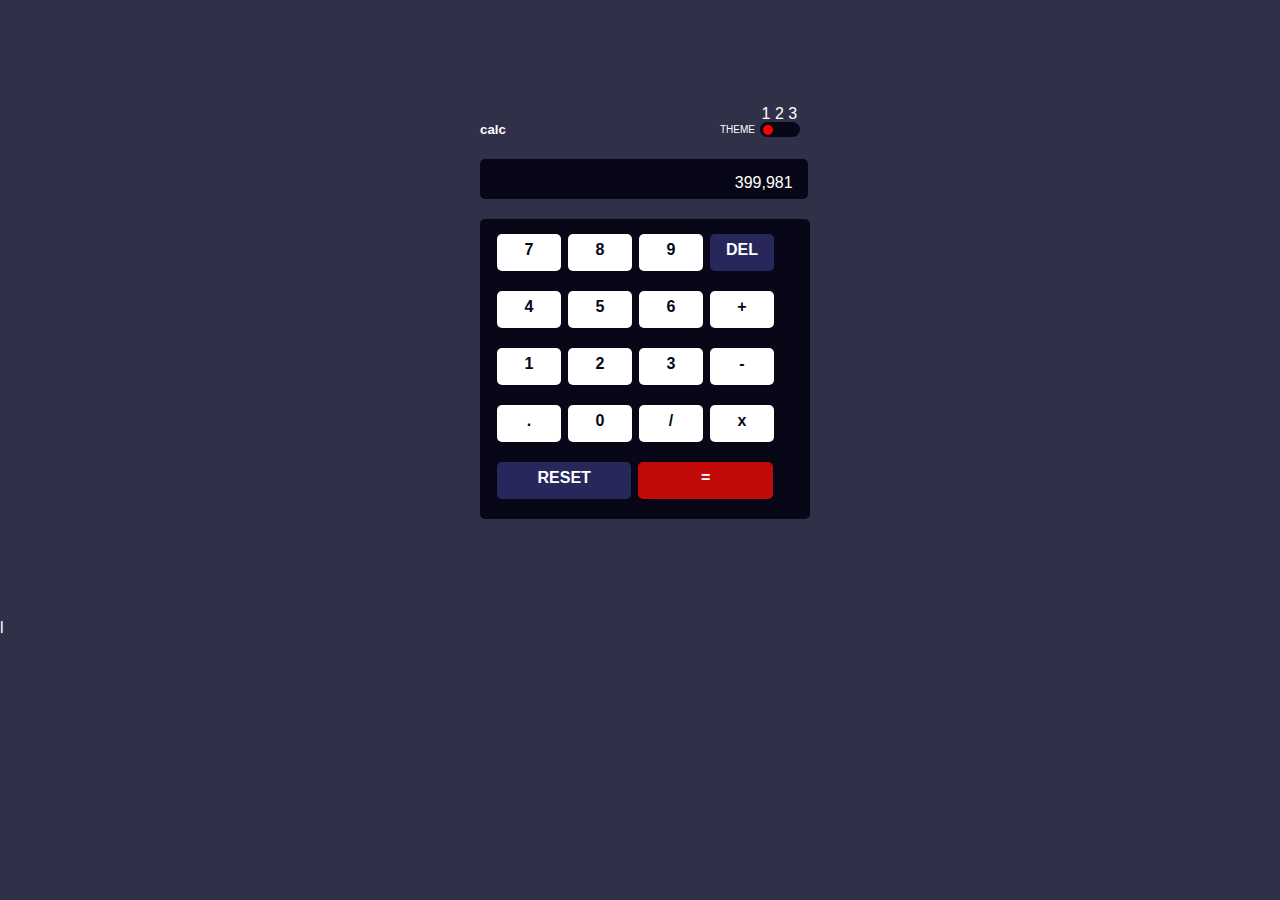
<file: index.html>
<!DOCTYPE html>
<html lang="en">
  <head>
    <meta charset="UTF-8" />
    <meta http-equiv="X-UA-Compatible" content="IE=edge" />
    <meta name="viewport" content="width=device-width, initial-scale=1.0" />
    <title>Calculator App</title>
  </head>
  <body>
    <!DOCTYPE html>
    <html lang="en">
      <head>
        <meta charset="UTF-8" />
        <meta http-equiv="X-UA-Compatible" content="IE=edge" />
        <meta name="viewport" content="width=device-width, initial-scale=1.0" />
        <title>Calculator</title>
        <link rel="stylesheet" href="calApp.css" />
      </head>
      <body>
        <!-- main -->
        <main class="bigContainer">
          <p>1 2 3</p>
          <section id="header">
            <h5>calc</h5>
            <div id="timer">
              <h6>THEME</h6>
              <div id="blue-butt">
                <div id="red-butt"></div>
              </div>
            </div>
          </section>
          <section id="screen">399,981</section>

          <section class="itemContainer" style="width: 100%">
            <!-- <div> -->
            <div class="items" id="items1">7</div>
            <div class="items" id="items2">8</div>
            <div class="items" id="items3">9</div>
            <div class="items" id="items4">DEL</div>
            <div class="items" id="items5">4</div>
            <div class="items" id="items6">5</div>
            <div class="items" id="items7">6</div>
            <div class="items" id="items8">+</div>
            <div class="items" id="items9">1</div>
            <div class="items" id="items10">2</div>
            <div class="items" id="items11">3</div>
            <div class="items" id="items12">-</div>
            <div class="items" id="items13">.</div>
            <div class="items" id="items14">0</div>
            <div class="items" id="items15">/</div>
            <div class="items" id="items16">x</div>
            <div class="items" id="items17">RESET</div>
            <div class="items" id="items18">=</div>
            <!-- </div> -->
          </section>
        </main>
      </body>
    </html>
    l
  </body>
</html>
</file>
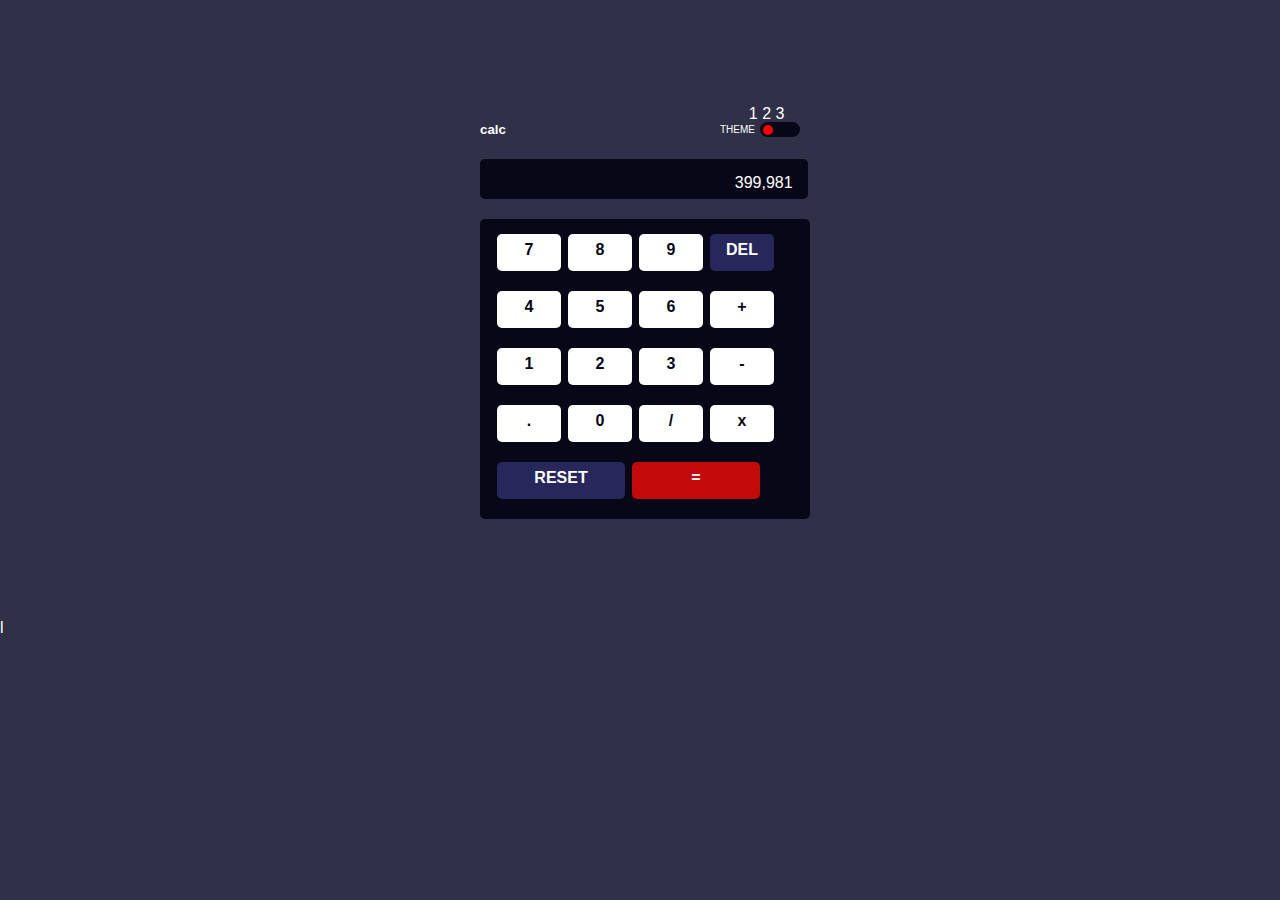
<file: futurelabs2.html>
<!DOCTYPE html>
<html lang="en">
  <head>
    <meta charset="UTF-8" />
    <meta http-equiv="X-UA-Compatible" content="IE=edge" />
    <meta name="viewport" content="width=device-width, initial-scale=1.0" />
    <title>Calculator App</title>
  </head>
  <body>
    <!DOCTYPE html>
    <html lang="en">
      <head>
        <meta charset="UTF-8" />
        <meta http-equiv="X-UA-Compatible" content="IE=edge" />
        <meta name="viewport" content="width=device-width, initial-scale=1.0" />
        <title>Calculator</title>
        <link rel="stylesheet" href="futurelabs2.css" />
      </head>
      <body>
        <!-- main -->
        <main class="bigContainer">
          <p>1 2 3</p>
          <section id="header">
            <h5>calc</h5>
            <div id="timer">
              <h6>THEME</h6>
              <div id="blue-butt">
                <div id="red-butt"></div>
              </div>
            </div>
          </section>
          <section id="screen">399,981</section>

          <section class="itemContainer" style="width: 100%">
            <!-- <div> -->
              <div class="items" id="items1">7</div>
              <div class="items" id="items2">8</div>
              <div class="items" id="items3">9</div>
              <div class="items" id="items4">DEL</div>
              <div class="items" id="items5">4</div>
              <div class="items" id="items6">5</div>
              <div class="items" id="items7">6</div>
              <div class="items" id="items8">+</div>
              <div class="items" id="items9">1</div>
              <div class="items" id="items10">2</div>
              <div class="items" id="items11">3</div>
              <div class="items" id="items12">-</div>
              <div class="items" id="items13">.</div>
              <div class="items" id="items14">0</div>
              <div class="items" id="items15">/</div>
              <div class="items" id="items16">x</div>
              <div class="items" id="items17">RESET</div>
              <div class="items" id="items18">=</div>
            <!-- </div> -->
          </section>
        </main>
      </body>
    </html>
    l
  </body>
</html>
</file>
<file: calApp.css>
body {
  margin: 0;
  padding: 0;
  color: #ffffff;
  font-family: Arial, Helvetica, sans-serif;
  background-color: rgb(48, 48, 72);
}

main {
  width: 25%;
  margin: 100px auto;
  /* border: #ffffff solid 2px; */
}
#header {
  display: flex;
  justify-content: space-between;
  margin-top: 10px;
  /* border: #ffffff solid 2px; */
  width: 100%;
}

#header h6 {
  font-weight: lighter;
  font-size: 10px;
}
#timer {
  display: flex;
  align-items: center;
  justify-content: space-around;
}

.bigContainer > p {
  position: absolute;
  margin-top: 5px;
  margin-left: 22%;
}
/* blue button style */
#blue-butt {
  width: 40px;
  height: 15px;
  border-radius: 10px;
  background-color: rgb(7, 7, 23);
  margin-left: 5px;
}

/* red button stylie */
#red-butt {
  float: left;
  width: 10px;
  height: 10px;
  border-radius: 5px;
  background-color: red;
  margin-top: 2.5px;
  margin-left: 3px;
}

#screen {
  width: 93%;
  margin: auto;
  height: 10px;
  background-color: rgb(7, 7, 23);
  /* background-color: rgb(7, 7, 23); */
  border-radius: 5px;
  text-align: right;
  color: #ffffff;
  padding: 15px;
}

#screen > h2 {
  text-align: right;
}

.itemContainer {
  /* margin: auto; */
  /* height: 300px; */
  background-color: rgb(7, 7, 23);
  border-radius: 5px;
  margin-top: 20px;
  /* padding: 20px 35px 20px 35px; */
  display: flex;
  flex-direction: row;
  flex-wrap: wrap;
  width: 100%;
  padding-left: 10px;
}

.holder {
  /* margin: auto; */
  /* height: 300px; */
  background-color: rgb(7, 7, 23);
  border-radius: 5px;
  margin-top: 20px;
  /* padding: 20px 35px 20px 35px; */
  display: flex;
  flex-direction: row;
  flex-wrap: wrap;
  width: 100%;
  justify-content: center;
  margin-left: auto;
  margin-right: auto;
}

.items {
  width: 20%;
  height: 30px;
  border-radius: 5px;
  background-color: #ffffff;
  margin: 15px 0px 5px 0px;
  margin-left: 7px;
  text-align: center;
  color: rgb(7, 7, 23);
  padding-top: 7px;
  font-weight: bold;
}
#items4 {
  background-color: rgb(39, 39, 91);
  color: #ffffff;
}

#items17 {
  width: 42%;
  background-color: rgb(39, 39, 91);
  color: #ffffff;
}

#items18 {
  width: 42%;
  background-color: rgb(195, 10, 10);
  color: #ffffff;
  margin-bottom: 20px;
}

@media (max-width: 768px) {
  .itemContainer {
    width: 50%;
    margin: auto;
    /* height: 300px; */
    background-color: rgb(7, 7, 23);
    border-radius: 5px;
    margin-top: 20px;
    /* padding: 20px 35px 20px 35px; */
    display: flex;
    flex-direction: row;
    flex-wrap: wrap;
  }

  main {
    width: 50%;
  }
  #screen {
    width: 93%;
    margin: auto;
  }
  #header {
    display: flex;
    justify-content: space-between;
    margin-top: 10px;
    /* border: #ffffff solid 2px; */
    width: 100%;
  }
}

@media (max-width: 1000px) {
  .bigContainer > p {
    /* position: absolute;
  margin-top: 5px;
  margin-left: 240px; */
    float: right;
    margin-left: 42%;
  }
}
</file>
<file: futurelabs2.css>
body {
  margin: 0;
  padding: 0;
  color: #ffffff;
  font-family: Arial, Helvetica, sans-serif;
  background-color: rgb(48, 48, 72);
}

main {
  width: 25%;
  margin: 100px auto;
  /* border: #ffffff solid 2px; */
}
#header {
  display: flex;
  justify-content: space-between;
  margin-top: 10px;
  /* border: #ffffff solid 2px; */
  width: 100%;
}

#header h6 {
  font-weight: lighter;
  font-size: 10px;
}
#timer {
  display: flex;
  align-items: center;
  justify-content: space-around;
}

.bigContainer > p {
  position: absolute;
  margin-top: 5px;
  margin-left: 21%;
}
/* blue button style */
#blue-butt {
  width: 40px;
  height: 15px;
  border-radius: 10px;
  background-color: rgb(7, 7, 23);
  margin-left: 5px;
}

/* red button stylie */
#red-butt {
  float: left;
  width: 10px;
  height: 10px;
  border-radius: 5px;
  background-color: red;
  margin-top: 2.5px;
  margin-left: 3px;
}

#screen {
  width: 93%;
  margin: auto;
  height: 10px;
  background-color: rgb(7, 7, 23);
  /* background-color: rgb(7, 7, 23); */
  border-radius: 5px;
  text-align: right;
  color: #ffffff;
  padding: 15px;
}

#screen > h2 {
  text-align: right;
}

.itemContainer {
  /* margin: auto; */
  /* height: 300px; */
  background-color: rgb(7, 7, 23);
  border-radius: 5px;
  margin-top: 20px;
  /* padding: 20px 35px 20px 35px; */
  display: flex;
  flex-direction: row;
  flex-wrap: wrap;
  width: 100%;
  padding-left: 10px;
}

.holder {
  /* margin: auto; */
  /* height: 300px; */
  background-color: rgb(7, 7, 23);
  border-radius: 5px;
  margin-top: 20px;
  /* padding: 20px 35px 20px 35px; */
  display: flex;
  flex-direction: row;
  flex-wrap: wrap;
  width: 100%;
  justify-content: center;
  margin-left: auto;
  margin-right: auto;
}

.items {
  width: 20%;
  height: 30px;
  border-radius: 5px;
  background-color: #ffffff;
  margin: 15px 0px 5px 0px;
  margin-left: 7px;
  text-align: center;
  color: rgb(7, 7, 23);
  padding-top: 7px;
  font-weight: bold;
}
#items4 {
  background-color: rgb(39, 39, 91);
  color: #ffffff;
}

#items17 {
  width: 40%;
  background-color: rgb(39, 39, 91);
  color: #ffffff;
}

#items18 {
  width: 40%;
  background-color: rgb(195, 10, 10);
  color: #ffffff;
  margin-bottom: 20px;
}



@media (max-width: 768px) {
  .itemContainer {
    width: 50%;
    margin: auto;
    /* height: 300px; */
    background-color: rgb(7, 7, 23);
    border-radius: 5px;
    margin-top: 20px;
    /* padding: 20px 35px 20px 35px; */
    display: flex;
    flex-direction: row;
    flex-wrap: wrap;
  }

  main {
    width: 50%;
  }
  #screen {
    width: 93%;
    margin: auto;
  }
  #header {
    display: flex;
    justify-content: space-between;
    margin-top: 10px;
    /* border: #ffffff solid 2px; */
    width: 100%;
  }

}

@media (max-width:1000px) {
.bigContainer > p {
  /* position: absolute;
  margin-top: 5px;
  margin-left: 240px; */
  float: right;
  margin-left: 42%;
}
}
</file>
